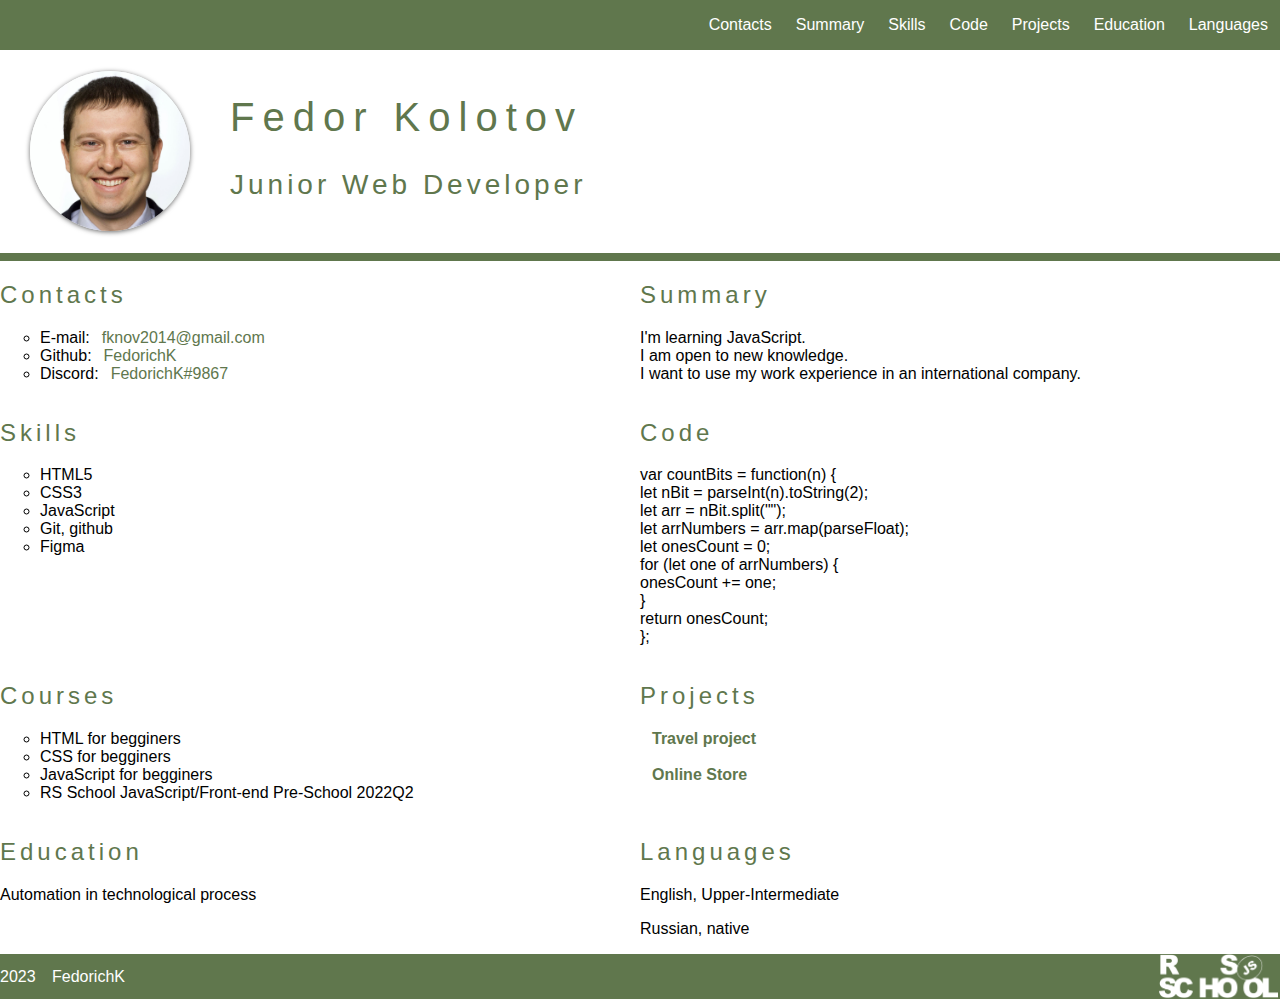
<file: index.html>
<!DOCTYPE html>
<html lang="en">
<head> <!--Info for browser-->
    <meta charset="UTF-8">
    <meta http-equiv="X-UA-Compatible" content="IE=edge">
    <meta name="viewport" content="width=device-width, initial-scale=1.0">
    <title>CV Kolotov Fedor</title>         <!--Page Title-->
    <link rel="icon" href="Fed.ico">        <!--Adding icon-->
    <link rel="stylesheet" href="style.css"><!--Connecting Styles-->
    </head>

<body class="body">

    <header> <!--Site header-->
        <nav class="nav">
            <ul class="nav-ul">
              <li><a href="#contacts" class="nav-link">Contacts</a></li> <!--#-link to page item-->
              <li><a href="#summary" class="nav-link">Summary</a></li>
              <li><a href="#skills" class="nav-link">Skills</a></li>
              <li><a href="#code" class="nav-link">Code</a></li>
              <li><a href="#projects" class="nav-link">Projects</a></li>
              <li><a href="#education" class="nav-link">Education</a></li>
              <li><a href="#languages" class="nav-link">Languages</a></li>
            </ul>
          </nav>
    </header>

    <main class="main">   <!--Unique content-->
        <div class="container main-container">
            <section class="section section-profile" id="profile">
                <img class="my-photo" src="Photo-Kolotov.jpg" alt="Photo Kolotov">
                <div class="section-profile-title">
                  <h1 class="main-title">Fedor Kolotov</h1>
                  <h3 class="section-subtitle">Junior Web Developer</h3>
                </div>
              </section>
            <section class="section" id="contacts">
                <h2 class="section-title">Contacts</h2>
                    <ul class="contacts-ul">
                        <li>E-mail:<a href="mailto:fknov2014@gmail.com" title="email" class="contact-link">fknov2014@gmail.com</a></li>
                        <li>Github:<a href="https://github.com/FedorichK" title="github" class="contact-link">FedorichK</a></li>
                        <li>Discord:<a href="https://discord.com/channels/516715744646660106/846687560944189460" title="Discord" class="contact-link">FedorichK#9867</a></li>
                    </ul>
            </section>
            <section class="section" id="summary">
                <h2 class="section-title">Summary</h2>
                    <p>I'm learning JavaScript.<br>I am open to new knowledge.<br>I want to use my work experience in an international company.</p>
            </section>
            <section class="section" id="skills">
                <h2 class="section-title">Skills</h2>
                    <ul class="contacts-ul">
                        <li>HTML5</li>
                        <li>CSS3</li>
                        <li>JavaScript</li>
                        <li>Git, github</li>
                        <li>Figma</li>
                    </ul>
            </section>
            <section class="section" id="code">
                <h2 class="section-title">Code</h2>
                    <p>
                        <code>var countBits = function(n) {<br>
                            let nBit = parseInt(n).toString(2);<br>
                             let arr = nBit.split("");<br>
                             let arrNumbers = arr.map(parseFloat);<br>
                             let onesCount = 0;<br>
                              for (let one of arrNumbers) {<br>
                              onesCount += one;<br>
                              }<br>
                             return onesCount;<br>
                          };<br>
                        </code>
                    </p>
            </section>
            <section class="section" id="courses">
                <h2 class="section-title">Courses</h2>
                    <ul class="contacts-ul">
                        <li>HTML for begginers</li>
                        <li>CSS for begginers</li>
                        <li>JavaScript for begginers</li>
                        <li>RS School JavaScript/Front-end Pre-School 2022Q2</li>
                    </ul>
            </section>
            <section class="section" id="projects">
                <h2 class="section-title">Projects</h2>
                    <a href="https://rolling-scopes-school.github.io/fedorichk-JSFEPRESCHOOL2022Q2/travel/" target="_blank" class="nav-link projects">Travel project</a> <br> <br>
                    <a href="https://fedorichk.github.io/Nordic-Berries/" target="_blank" class="nav-link projects">Online Store</a>
                </section>
            <section class="section" id="education">
                <h2 class="section-title">Education</h2>
                    <p>Automation in technological process</p>
                </section>
            <section class="section" id="languages">
                <h2 class="section-title">Languages</h2>
                    <p>English, Upper-Intermediate</p>
                    <p>Russian, native</p>
            </section>
        </div>
    </main>

    <footer class="footer">
        <div class="footer-container">
          <div>2023 <a href="https://github.com/FedorichK" target="_blank" class="github nav-link">FedorichK</a></div>
          <a href="https://rs.school/js-en/" target="_blank" class="rss"></a>
        </div>
    </footer>

</body>
</html>
</file>
<file: style.css>
* { /*Main font*/
    font-family: Verdana, sans-serif;
  }

* {
    box-sizing: border-box; /*borders and padding will be taken into account in the width and height of the element*/
  }
  .body {
    min-height: 100vh; /*min height body can,t be lower than page height*/
    margin: 0; padding: 0;
    display: flex; /* add flex*/
    flex-direction: column;
    justify-content: space-between;
  }

  .nav { /*navigation list style*/
    display: flex;
    flex-direction: column;
    background-color: rgb(96, 119, 77);
  }

  .nav-ul {
    display: flex;
    flex-direction: row;
    justify-content:flex-end;
    align-items:center;
    list-style: none; /* without markers*/
  }

    .contacts-ul {
     list-style: circle; /*markers circles*/
    }


    .nav-link {
      position: relative;
      padding: 0 12px; /*add space beetween links*/
      text-decoration: none;
      color: #fff;
    }

    .nav-link.projects {
      color: rgb(96, 119, 77);
      font-weight: bold;
    }

    .nav-link.projects::after { /*animation*/
      content: "";
      position: absolute;
      left: 12px;
      bottom: -5px;
      width: calc(100% - 24px);
      height: 2px;
      background-color: rgb(96, 119, 77);
      opacity: 0;
      transition: .5s;
    }

    .contact-link {
      position: relative;
      padding: 0 12px; /*add space beetween links*/
      text-decoration: none;
      color: rgb(96, 119, 77);
    }
    .nav-link::after { /*animation*/
      content: "";
      position: absolute;
      left: 12px;
      bottom: -5px;
      width: calc(100% - 24px);
      height: 2px;
      background-color: #fff;
      opacity: 0;
      transition: .5s;
    }

    .nav-link:hover::after {
      opacity: 1;
      animation-name: slidein;
      animation-duration: 1s;
      animation-fill-mode: forwards;
      transition: 2s;
    }
.my-photo { /*photo properties*/
    width: 160px;
    height: 160px;
    object-fit: cover;
    border-radius: 50%; /*rounding photo*/
    box-shadow: 0 1px 5px rgb(0 0 0 / 60%); /*Shadow*/
}

.main-title {
  padding-left: 30;
  color: rgb(96, 119, 77);
  font-size: 40px;
  font-weight: 300;
  letter-spacing: 8px;
 }

.section-subtitle {
  color: rgb(96, 119, 77);
  font-size: 28px;
  font-weight: 300;
  letter-spacing: 4px;
}

.header-container {
  display: flex; /* add flex*/
  justify-content: space-between;
  align-items: center;
  margin: 0 auto;
  background-color: rgb(96, 119, 77);
  color: rgb(0, 0, 0);
}

.main-container {
  display: flex;
  flex-wrap: wrap; /*Flexes line up in multiple lines*/
}

.section {
  width: 50%; /*each section takes up exactly half the width of the container*/
}

@media (max-width: 768px) { /*the section will take up the entire width when the screen width is reduced to 768px*/
  .section {
    width: 100%;
  }

  .my-photo {
    width: 100px;
    height: 100px;
  }

  .main-title {
    font-size: 30px;
    letter-spacing: 4px;
   }

  .section-subtitle {
    font-size: 18px;
    letter-spacing: 2px;
  }

  .nav-ul {
    font-size: 12px;
  }
}

.section-title {
  color: rgb(96, 119, 77);
  font-weight: 400;
  letter-spacing: 4px;
}

.section-profile {
  display: flex;
  justify-content:left;
  align-items: center;
  width: 100%;
  padding: 20px 30px 20px;
  border-bottom: 8px solid rgb(96, 119, 77);
}

.section-profile-title { /*add space between photo and title*/
  padding: 0 40px;
  line-height: 40px;
}

.container { /*Limits the width of the container*/
  max-width: 1440px;
  margin: 0 auto;
}

.footer {
  width: 100%;
}

.footer-container {
  width: 100%;
  bottom: 0;
  display: flex;
  justify-content: space-between;
  align-items: center;
  background-color: rgb(96, 119, 77);
  color: #fff;
}
.rss {
  width: 121px;
  height: 45px;
  background-image: url(rss.png);
  background-size: contain;
  background-repeat: no-repeat;
}
</file>
